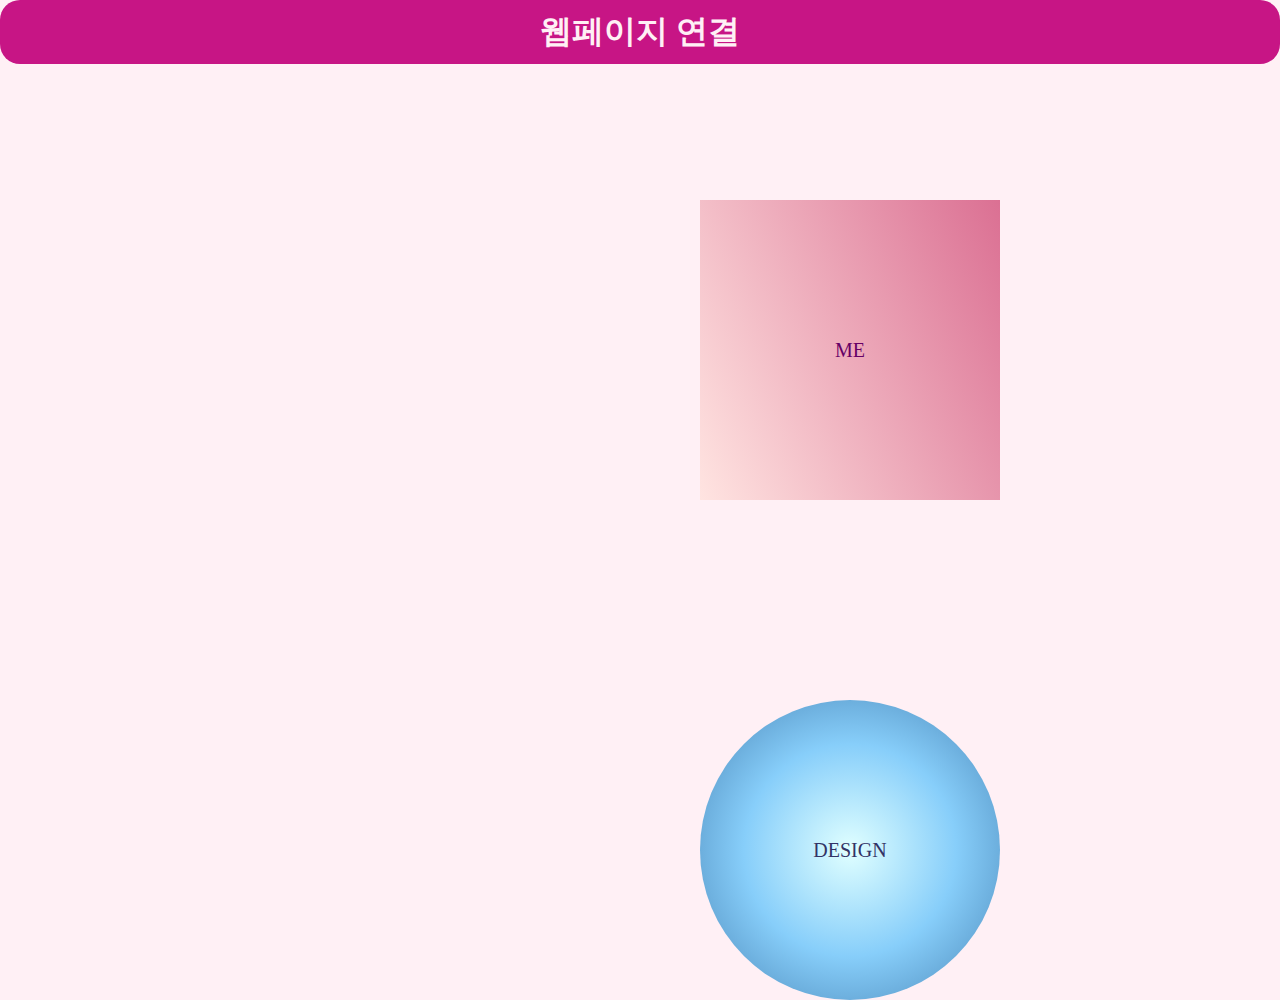
<file: index.html>
<!DOCTYPE html>
<html lang="ko">
	<head>
		<title>웹페이지 연결</title>
		<meta charset="UTF-8">
		<meta name="viewport" content="width=device-width, initial-scale=1.0">
		<meta name="keywords" content="웹페이지,연결">
		<meta name="description" content="웹페이지 연결을 합니다.">
		<link rel="stylesheet" href="style.css.css">
	</head>
	<body>
		<header>
			<h1>웹페이지 연결</h1>
		</header>
		<nav>
			<ul>
				<a href="me.html"><li class="m1">ME</li></a>
				<a href="design.html"><li class="d1">DESIGN</li></a>
			</ul>
		</nav>
	</body>
</html>
</file>
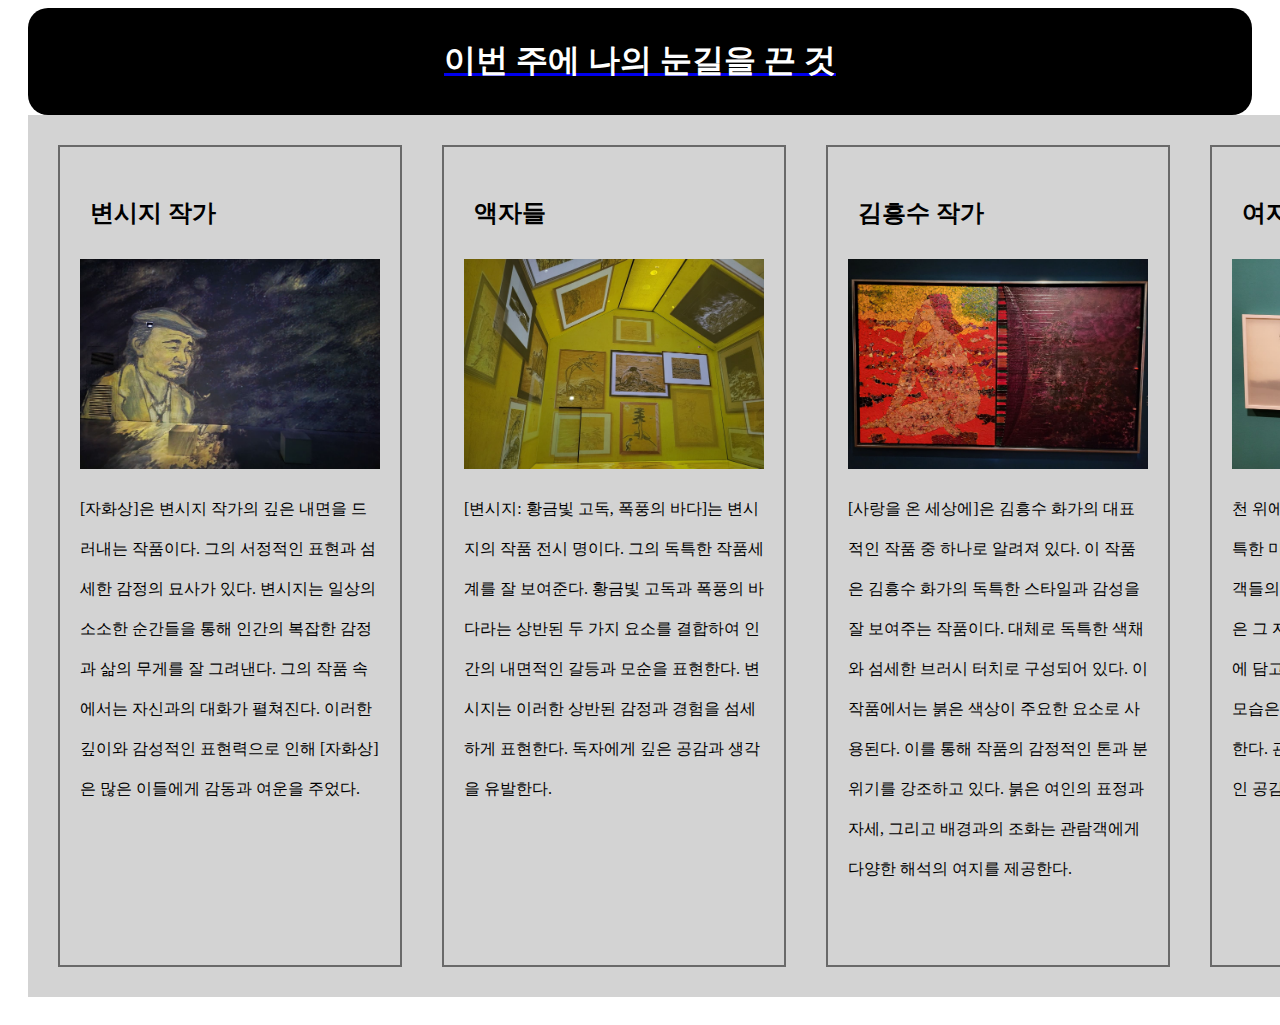
<file: design.html>
<!DOCTYPE html>
<html lang="ko">
	<head>
		<title>Design</title>
		<meta charset="UTF-8">
		<meta name="viewport" content="width=device-width, initial-scale=1.0">
		<meta name="keywords" content="'나'의 눈길을 끈 것">
		<meta name="description" content="최수아의 눈길을 끈 것을 소개하는 웹사이트입니다.">
		<link rel="stylesheet" href="style.css">
	</head>
	<body>
		<header>
			<a href="index.html"><h1>이번 주에 나의 눈길을 끈 것</h1></a>
		</header>
		<article>
			<section>
				<h2>변시지 작가</h2>
				<img src="img/design/Indigo.jpg" alt="남색 배경에 왼쪽 하단에 모자를 착용한 남자 그림이 그려져 있는 사진이다." width="300px" height="210px">
				<p class="p1">[자화상]은 변시지 작가의 깊은 내면을 드러내는 작품이다. 그의 서정적인 표현과 섬세한 감정의 묘사가 있다. 변시지는 일상의 소소한 순간들을 통해 인간의 복잡한 감정과 삶의 무게를 잘 그려낸다. 그의 작품 속에서는 자신과의 대화가 펼쳐진다. 이러한 깊이와 감성적인 표현력으로 인해 [자화상]은 많은 이들에게 감동과 여운을 주었다.</p>
			</section>
			<section>
				<h2>액자들</h2>
				<img src="img/design/Yellow.jpg" alt="노란색 배경에 각각의 액자가 걸려져있는 사진이다." width="300px" height="210px">
				<p class="p2">[변시지: 황금빛 고독, 폭풍의 바다]는 변시지의 작품 전시 명이다. 그의 독특한 작품세계를 잘 보여준다. 황금빛 고독과 폭풍의 바다라는 상반된 두 가지 요소를 결합하여 인간의 내면적인 갈등과 모순을 표현한다. 변시지는 이러한 상반된 감정과 경험을 섬세하게 표현한다. 독자에게 깊은 공감과 생각을 유발한다.</p>
			</section>
			<section>
				<h2>김흥수 작가</h2>
				<img src="img/design/Red.jpg" alt="액자가 둘로 나누어져 왼쪽은 빨간 색상의 여자가 옆을 보고 앉아있는 형상이 그려져있고 오른쪽은 검붉은 색상으로 칠해져있는 사진이다." width="300px" height="210px">
				<p class="p3">[사랑을 온 세상에]은 김흥수 화가의 대표적인 작품 중 하나로 알려져 있다. 이 작품은 김흥수 화가의 독특한 스타일과 감성을 잘 보여주는 작품이다. 대체로 독특한 색채와 섬세한 브러시 터치로 구성되어 있다. 이 작품에서는 붉은 색상이 주요한 요소로 사용된다. 이를 통해 작품의 감정적인 톤과 분위기를 강조하고 있다. 붉은 여인의 표정과 자세, 그리고 배경과의 조화는 관람객에게 다양한 해석의 여지를 제공한다.</p>
			</section>
			<section>
				<h2>여자 옆모습</h2>
				<img src="img/design/figure painting.jpg" alt="초록색 벽에 작은 액자 두 개가 있고 그 액자에 머리를 묶은 여자 그림이 그려져있다." width="300px" height="210px">
				<p class="p4">천 위에 여자의 옆모습을 그린 그림들은 독특한 미적 감각과 신비로운 분위기로 관람객들의 눈길을 사로잡는다. 이러한 작품들은 그 자체로 신비로움과 아름다움을 동시에 담고 있다. 천을 배경으로 한 여자의 옆모습은 미스터리와 우아함을 동시에 연출한다. 관람객의 상상력을 자극한다. 감정적인 공감과 깊은 여운을 주곤 한다.</p>
			</section>
			<section>
				<h2>하모니즘</h2>
				<img src="img/design/Black.jpg" alt="큰 액자가 두 개로 나누어져서 왼쪽은 연한 빨간색 배경에 춤추는 사람이 그려져있고, 오른쪽은 검정 배경에 빨간 하트가 뒤집어진 형상에 다양한 색의 작은 원들이 있는 사진이다." width="300px" height="210px">
				<p class="p5">김흥수의 [승무도]는 그의 대표적인 작품 중 하나이다. 그의 독특한 미술적 스타일과 철학을 잘 반영하고 있다. 이 작품은 전통적인 한국의 무도(무술)를 현대적인 시각으로 재해석한 것이다. 그의 문화적 배경과 예술적 열정을 잘 보여준다. 전통적인 무도의 동작과 자세를 추상적이고 동시에 유니크하게 표현한다. 색채의 조화와 브러시 터치는 작품의 에너지와 움직임을 강조한다.</p>
			</section>
			<section>
				<h2>판화</h2>
				<img src="img/design/Four pictures.jpg" alt="갈색 벽에 작은 액자 네 개가 수평으로 있는 사진이다." width="300px" height="210px">
				<p class="p6">판화는 독특한 표현 방식과 저렴한 가격으로 미술에 대한 접근성을 높다. 이는 문화와 역사를 반영하는 중요한 자료로도 인정받는다. 다양한 주제와 스타일로 관람객들의 관심을 끕니다. 예술가들의 창의성과 노하우가 결합된 판화는 다양한 이유로 많은 이들의 마음을 사로잡고 있습니다.</p>
			</section>
			<section>
				<h2>횡단보도</h2>
				<img src="img/design/crosswalk.jpg" alt="횡단보도 세트장에 스누피 캐릭터 등신대가 수평으로 줄지어 있는 사진이다." width="300px" height="250px">
				<p class="p7">횡단보도 세트장에 줄지어 있는 스누피 등신대는 일상의 흔한 장면을 독특하게 표현한다. 스누피는 그 자체로 사랑받는 캐릭터이다. 일상의 모습과는 다르게 등신대로 변신한 모습은 흥미로움과 재미를 동시에 제공한다. 보는 이에게 웃음과 함께 재치 있는 메시지를 전달한다. 이러한 뜻밖의 조합은 창의성과 독창성을 강조한다.</p>
			</section>
			<section>
				<h2>물감</h2>
				<img src="img/design/Snoopy.jpg" alt="물감이 마구 뿌려져있는 방에 은색 페인트통이 줄지어있고 캔버스에 그림이 세워져있고 맨 앞 오른쪽에 스누피 등신대가 세워져있다. " width="300px" height="250px">
				<p class="p8">물감이 자유롭게 뿌려진 방 내부에는 은색 페인트통이 쌓여 있다. 스누피 등신대가 놓여 있는 장면은 미술과 캐릭터의 독특한 조합을 보여준다. 이러한 비정형적인 방식은 관습적인 미술의 경계를 넘어서는 실험적인 예술의 표현을 보여준다. 스누피 등신대는 이 장면에 독특한 색채와 개성을 더한다. 이런 뜻밖의 조합은 관람객들에게 새로운 시각과 감정을 자극한다.</p>
			</section>
			<section>
				<h2>스누피</h2>
				<img src="img/design/Mural.jpg" alt="하얀 벽에 그림이 그려져있고, 스누피 캐릭터들이 있는 사진이다." width="300px" height="250px">
				<p class="p9">하얀 벽에 그려진 벽화와 갈색 간판이 있는 작은 가게 안에서 캐릭터와 스누피 캐릭터가 함께 있다. 독특하고 매력적인 시각적 조합을 보여준다. 벽화와 간판은 가게의 아름다운 분위기와 특별한 개성을 부각시킨다. 일상과 예술이 어우러진 공간에서 창의성과 상상력의 힘을 강조한다. 캐릭터와 스누피는 관람객들에게 익숙하면서도 새로운 느낌을 준다. 작은 가게 안의 아늑하고 따뜻한 분위기를 표현한다.</p>
			</section>
			<section>
				<h2>벽화</h2>
				<img src="img/design/Desert.jpg" alt="하얀벽에 선인장을 안고 있는 스누피가 그려진 사진이다." width="300px" height="250px">
				<p class="p10"> 하얀 벽에 검정 선으로 그려진 벽화이다. 선인장과 스누피가 그려져 있는 장면은 단순하면서도 독특한 아트워크의 조합을 보여준다.  이런 단순화를 하는 작품은 벽화의 간결함과 깊이를 동시에 표현한다. 선인장과 스누피는 각각의 개성과 매력을 더해준다. 스누피는 귀여움과 재치를 통해 따뜻한 감정을 전달한다. 두 개체가 함께 그려진 이 작품은 자연과 캐릭터의 조화로움을 표현한다.</p>
			</section>
		</article>
	</body>
</html>
</file>
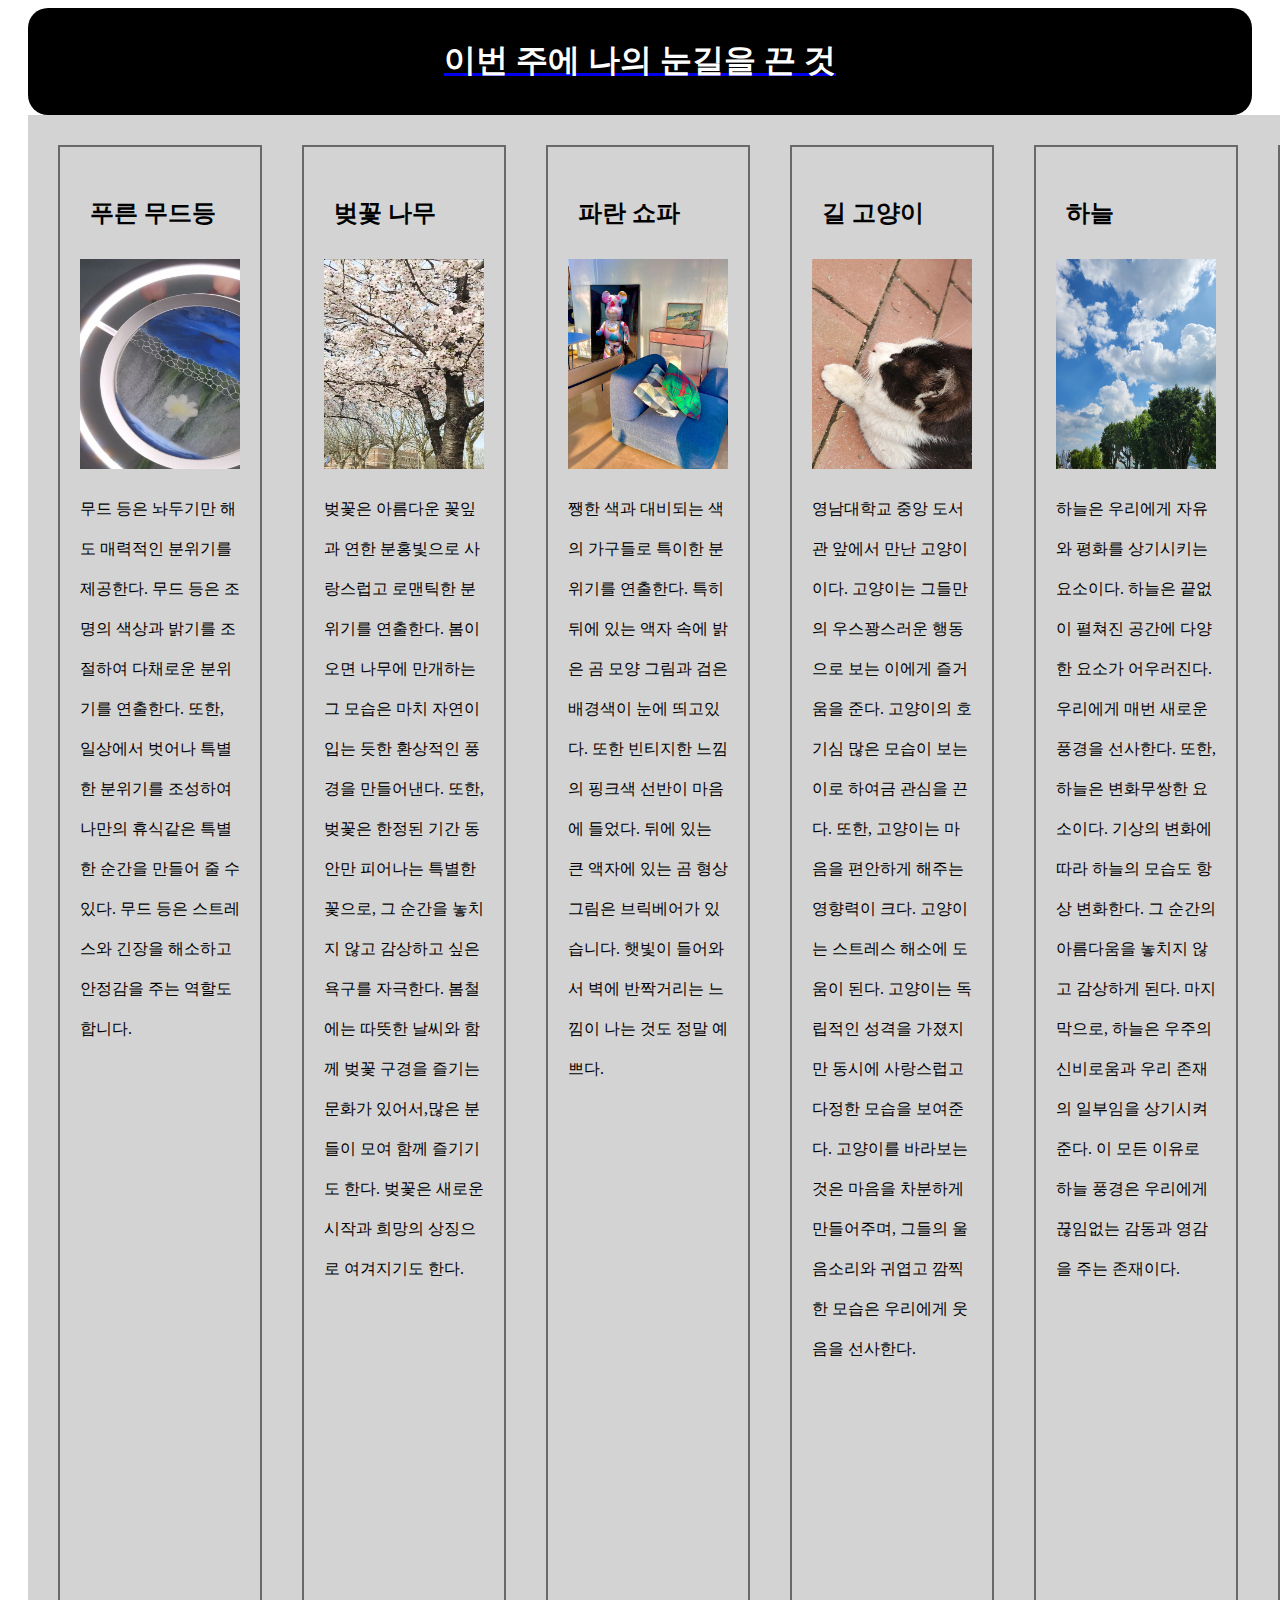
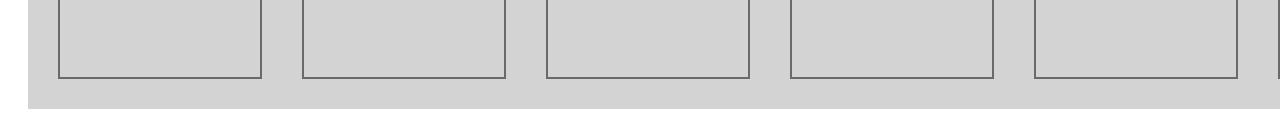
<file: me.html>
<!DOCTYPE html>
<html lang="ko">
	<head>
		<title>Me</title>
		<meta charset="UTF-8">
		<meta name="viewport" content="width=device-width, initial-scale=1.0">
		<meta name="keywords" content="'나'의 눈길을 끈 것">
		<meta name="description" content="최수아의 눈길을 끈 것을 소개하는 웹사이트입니다.">
		<link rel="stylesheet" href="style.css">
	</head>
	<body>
		<header>
			<a href="index.html"><h1>이번 주에 나의 눈길을 끈 것</h1></a>
		</header>
		<article>
			<section>
				<h2>푸른 무드등</h2>
				<img src="img/me/a mood lamp.jpg" alt="원 모양의 무드 등, 큰 원이 작은 원을 감싸며 빛을 내고 있고 작은 원안에 파란색 가루가 흐르고 있다." width="160px" height="210px">
				<p class="m1">무드 등은 놔두기만 해도 매력적인 분위기를 제공한다. 무드 등은 조명의 색상과 밝기를 조절하여 다채로운 분위기를 연출한다. 또한, 일상에서 벗어나 특별한 분위기를 조성하여 나만의 휴식같은 특별한 순간을 만들어 줄 수 있다. 무드 등은 스트레스와 긴장을 해소하고 안정감을 주는 역할도 합니다.</p>
			</section>
			<section>
				<h2>벚꽃 나무</h2>
				<img src="img/me/cherry blossoms.jpg" alt="오른쪽에 나무가 있고 가지가 뻗어 분홍빛의 벚꽃이 만개한 사진이다." width="160px" height="210px">
				<p class="m2">벚꽃은 아름다운 꽃잎과 연한 분홍빛으로 사랑스럽고 로맨틱한 분위기를 연출한다. 봄이 오면 나무에 만개하는 그 모습은 마치 자연이 입는 듯한 환상적인 풍경을 만들어낸다. 또한, 벚꽃은 한정된 기간 동안만 피어나는 특별한 꽃으로, 그 순간을 놓치지 않고 감상하고 싶은 욕구를 자극한다. 봄철에는 따뜻한 날씨와 함께 벚꽃 구경을 즐기는 문화가 있어서,많은 분들이 모여 함께 즐기기도 한다. 벚꽃은 새로운 시작과 희망의 상징으로 여겨지기도 한다.</p>
			</section>
			<section>
				<h2>파란 쇼파</h2>
				<img src="img/me/sofa.jpg" alt="오른쪽에 파란색 작은 쇼파와 그 위에 쿠션 두개가 올려져있고 쇼파 뒤에 핑크색 선반과 그 위에 액자 건반옆에 커다란 곰 형상이 그려진 액자가 있다" width="160px" height="210px">
				<p class="m3">쨍한 색과 대비되는 색의 가구들로 특이한 분위기를 연출한다. 특히 뒤에 있는 액자 속에 밝은 곰 모양 그림과 검은 배경색이 눈에 띄고있다. 또한 빈티지한 느낌의 핑크색 선반이 마음에 들었다. 뒤에 있는 큰 액자에 있는 곰 형상 그림은 브릭베어가 있습니다. 햇빛이 들어와서 벽에 반짝거리는 느낌이 나는 것도 정말 예쁘다.</p>
			</section>
			<section>
				<h2>길 고양이</h2>
				<img src="img/me/cat.jpg" alt="빨간 보도 블럭 위에 검정색과 하얀색 털을 가진 고양이가 옆을 보며 앉아 있는 사진이다." width="160px" height="210px">
				<p class="m4">영남대학교 중앙 도서관 앞에서 만난 고양이 이다. 고양이는 그들만의 우스꽝스러운 행동으로 보는 이에게 즐거움을 준다. 고양이의 호기심 많은 모습이 보는 이로 하여금 관심을 끈다. 또한, 고양이는 마음을 편안하게 해주는 영향력이 크다. 고양이는 스트레스 해소에 도움이 된다. 고양이는 독립적인 성격을 가졌지만 동시에 사랑스럽고 다정한 모습을 보여준다. 고양이를 바라보는 것은 마음을 차분하게 만들어주며, 그들의 울음소리와 귀엽고 깜찍한 모습은 우리에게 웃음을 선사한다.</p>
			</section>
			<section>
				<h2>하늘</h2>
				<img src="img/me/sky.jpg" alt="하단에 초록 나무들과 푸른하늘에 하얀 구름들이 많이 있는 사진이다." width="160px" height="210px">
				<p class="m5">하늘은 우리에게 자유와 평화를 상기시키는 요소이다. 하늘은 끝없이 펼쳐진 공간에 다양한 요소가 어우러진다. 우리에게 매번 새로운 풍경을 선사한다. 또한, 하늘은 변화무쌍한 요소이다. 기상의 변화에 따라 하늘의 모습도 항상 변화한다. 그 순간의 아름다움을 놓치지 않고 감상하게 된다. 마지막으로, 하늘은 우주의 신비로움과 우리 존재의 일부임을 상기시켜 준다. 이 모든 이유로 하늘 풍경은 우리에게 끊임없는 감동과 영감을 주는 존재이다.</p>
			</section>
			<section>
				<h2>딸기 물병과 접시</h2>
				<img src="img/me/Plate.jpg" alt="나무 선반에 제일 위에는 복숭아가 많이 그려져있는 액자가 올라가져 있고 두번째 선반에는 딸기 모양의 화병이 있고 그 밑에 선반에는 여자가 그려져있는 엽서와 웃는 얼굴의 접시들이 겹쳐져 있다." width="160px" height="210px">
				<p class="m6">딸기 모양 물병이랑 웃는 표정 접시가 마음에 들었다. 딸기모양 물병, 스마일 접시, 복숭아 그림액자는 그들만의 독특한 매력이 있다. 딸기모양 물병은 그 색감과 모양 때문에 주변의 시선을 사로잡는다. 딸기의 상징인 붉은 색과 그 형태가 상쾌하고 활기찬 느낌을 전달한다. 스마일 접시는 그 모양에서 나오는 유쾌함과 밝은 분위기가 사람들의 마음을 환기시킨다. 스마일 모양의 디자인은 자연스럽게 사람들에게 웃음을 머금게 한다. 복숭아 그림액자는 그 안에 담긴 아름다운 그림이나 이미지로 인해 주변의 이목을 끈다. 복숭아의 색감과 모양은 자연의 아름다움을 상징한다. 그림액자를 통해 그 아름다움을 감상할 수 있습니다.</p>
			</section>
			<section>
				<h2>카페</h2>
				<img src="img/me/Cafe.jpg" alt="긴 나무 테이블에 의자 두개가 있고 통유리창 너머에 테이블에 초록,핑크,남색 의자들이 줄지어 있는 사진이다." width="160px" height="210px">
				<p class="m7">통유리창이 있는 나무 테이블 있는 카페는 아늑하고 현란한 분위기를 자아낸다. 통유리창은 자연의 빛과 풍경으로 공간을 밝고 개방적으로 만든다. 나무 테이블은 자연스러운 따뜻함과 고급스러움을 더하여 카페 분위기를 한층 높여준다. 편안하고 편리한 분위기를 제공한다. 일상에서 벗어나 즐거운 시간을 보낼 수 있도록 한다. 또한, 통유리창으로부터 들어오는 자연의 빛과 나무 테이블의 자연스러운 모습은 차분한 휴식과 함께 손님들에게 휴식을 제공하여 일상 생활의 스트레스를 잊을 수 있도록 도와준다.</p>
			</section>
			<section>
				<h2>일몰</h2>
				<img src="img/me/Sunset.jpg" alt="하단에 빨간 벽돌 집과 그 뒤에 파란 지붕의 집이 있고 전봇대 두 개가 있고, 붉은 해가 지고 있는 사진이다." width="160px" height="210px">
				<p class="m8">일몰은 아름다움과 감동적인 순간 이다. 일몰은 하늘과 대지가 만나는 그 순간으로, 태양이 지평선 뒤로 서서히 사라지면서 하늘과 구름, 대지를 환상적인 빛으로 물들인다. 이 광경은 우리에게 평온함과 감동을 선사한다. 하루의 마무리를 의미있게 만들어준다. 또한, 일몰은 자연의 순환과 변화를 느끼게 해준다. 특히, 해가 지는 과정에서 나타나는 색채의 변화와 그에 따른 하늘의 표정 변화가 예쁘다.</p>
			</section>
			<section>
				<h2>엽서</h2>
				<img src="img/me/Postcard.jpg" alt="하얀 벽에 꽃이 그려진 엽서와 양 옆에 풀이 있는 길이 그려진 엽서가 붙여져 있고 검정색 목걸이가 보이는 사진이다." width="160px" height="210px">
				<p class="m9">꽃 엽서와 풀이 있는 길엽서는 각각의 독특한 매력을 가지고 있다. 꽃 엽서는 아름다운 꽃의 이미지를 담고 있다. 다양한 꽃의 종류와 색감은 각기 다른 감성과 느낌을 준다.풀이 있는 길 엽서는 자연의 소박한 아름다움을 담고 있다. 길가에 피어 있는 작은 꽃이나 풀들은 우리에게 평온함과 안정감을 준다. 자연과의 조화를 상기시켜준다. 이러한 엽서는 여행이나 휴식을 원할 때 마음에 들어서 자연 속으로 마음을 떠나보고 싶은 욕구를 자극한다. 이렇게 꽃 엽서와 풀이 있는 길 엽서는 각자의 아름다움과 감성을 담고 있다.</p>
			</section>
			<section>
				<h2>루프탑</h2>
				<img src="img/me/roof.jpg" alt="나무 장판이 깔려있고 화단에 나무들이 줄지어 있는 루프탑에 구름이 수평으로 있는 사진이다." width="160px" height="210px">
				<p class="m10">루프탑 풍경은 도시의 소란과 분주함에서 벗어나 한적한 공간이다. 나만의 시간을 즐길 수 있어서 매력적이다. 높은 곳에서 바라본 하늘 풍경이 너무나 아름답고 멋지다. 나의 마음을 여유롭게 만들어 준다. 특히 해 질 녘의 루프탑은 일상의 스트레스를 잊게 해준다. 감성적인 분위기를 더해줘서 더 좋았다.  루프탑에서는 시간과 공간이 멈춘 듯한 기분을 느낄 수 있다. 친구들과 함께 루프탑에서 분위기 좋게 이야기를 즐길 수도 있다.</p>
		</article>
	</body>
</html>
</file>
<file: style.css.css>
* {
	padding: 0;
	margin: 0;
}
header {
	background-color: Mediumvioletred;
	color: Lavenderblush;
	text-align: center;
	border-radius: 20px;
	padding: 10px;
}
.m1 {
	position: absolute;
	text-align: center;
	font-size: 20px;
	top: 200px;
	left: 700px;
	width: 300px;
	height: 300px;
	background: linear-gradient(65deg,mistyrose,palevioletred);
	color: rgb(102, 000, 102);
	display: flex;
	align-items: center;
	justify-content: center;
}
.d1 {
	position: absolute;
	text-align: center;
	font-size: 20px;
	top: 700px;
	left: 700px;
	width: 300px;
	height: 300px;
	background: radial-gradient(lightcyan,lightskyblue,steelblue);
	border-radius: 200px;
	color: rgb(051, 051, 102);
	display: flex;
	align-items: center;
	justify-content: center;
}
li {
	list-style: none;
}
body {
	background-color: Lavenderblush;
}
@media screen and (max-width: 900px) {
	p {
    font-size: 10px;
  }
  body {
  	background-color: lightskyblue;
  	flex-wrap: wrap;
  }
  header {
  	background-color: steelblue;
	color: white;
	text-align: center;
	border-radius: 20px;
	padding: 10px;
  }
  .m1 {
  	position: absolute;
	text-align: center;
	font-size: 20px;
	top: 200px;
	left: 100px;
	width: 300px;
	height: 300px;
	background: linear-gradient(65deg,lightyellow,yellowgreen);
	color: rgb(102, 000, 102);
	display: flex;
	align-items: center;
	justify-content: center;
  }
  .d1 {
	position: absolute;
	text-align: center;
	font-size: 20px;
	top: 700px;
	left: 100px;
	width: 300px;
	height: 300px;
	background: radial-gradient(lavender,violet,deeppink);
	border-radius: 200px;
	color: rgb(051, 051, 102);
	display: flex;
	align-items: center;
	justify-content: center;
  }
}
</file>
<file: style.css>
header {
	background-color: black;
	text-align: center;
	border-radius: 20px;
	padding: 10px;
}
h1 {
	color: white;
}
h2 {
	padding: 10px;
}
article {
	background-color: lightgrey;
	padding: 10px;
	display: inline-flex;
	flex-direction: row;
	justify-content: space-between;
	align-items: stretch;
}
section {
	border: 2px solid dimgray;
 	margin: 20px;
  	padding: 20px;
}
body {
	padding: 0 20px 20px 20px;
}
.p1 {
	display: flex;
	flex-wrap: wrap;
	align-items: center;
	line-height: 2.5;
}
.p2 {
	display: flex;
	flex-wrap: wrap;
	align-items: center;
	line-height: 2.5;
}
.p3 {
	display: flex;
	flex-wrap: wrap;
	align-items: center;
	line-height: 2.5;
}
.p4 {
	display: flex;
	flex-wrap: wrap;
	align-items: center;
	line-height: 2.5;
}
.p5 {
	display: flex;
	flex-wrap: wrap;
	align-items: center;
	line-height: 2.5;
}
.p6 {
	display: flex;
	flex-wrap: wrap;
	align-items: center;
	line-height: 2.5;
}
.p7 {
	display: flex;
	flex-wrap: wrap;
	align-items: center;
	line-height: 2.5;
}
.p8 {
	display: flex;
	flex-wrap: wrap;
	align-items: center;
	line-height: 2.5;
}
.p9 {
	display: flex;
	flex-wrap: wrap;
	align-items: center;
	line-height: 2.5;
}
.p10 {
	display: flex;
	flex-wrap: wrap;
	align-items: center;
	line-height: 2.5;
}
.m1 {
	display: flex;
	flex-wrap: wrap;
	align-items: center;
	line-height: 2.5;
}
.m2 {
	display: flex;
	flex-wrap: wrap;
	align-items: center;
	line-height: 2.5;
}
.m3 {
	display: flex;
	flex-wrap: wrap;
	align-items: center;
	line-height: 2.5;
}
.m4 {
	display: flex;
	flex-wrap: wrap;
	align-items: center;
	line-height: 2.5;
}
.m5 {
	display: flex;
	flex-wrap: wrap;
	align-items: center;
	line-height: 2.5;
}
.m6 {
	display: flex;
	flex-wrap: wrap;
	align-items: center;
	line-height: 2.5;
}
.m7 {
	display: flex;
	flex-wrap: wrap;
	align-items: center;
	line-height: 2.5;
}
.m8 {
	display: flex;
	flex-wrap: wrap;
	align-items: center;
	line-height: 2.5;
}
.m9 {
	display: flex;
	flex-wrap: wrap;
	align-items: center;
	line-height: 2.5;
}
.m10 {
	display: flex;
	flex-wrap: wrap;
	align-items: center;
	line-height: 2.5;
}
@media (max-width: 600px) {
  img {
    width: 100%;
    height: auto;
  }
  p {
    font-size: 16px;
  }
  header {
  	background-color: Mediumvioletred;
	text-align: center;
  }
  article {
	background-color: Lavenderblush;
	display: inline-flex;
	flex-direction: row;
	justify-content: space-between;
	align-items: stretch;
	flex-wrap: wrap;
}
}
</file>
